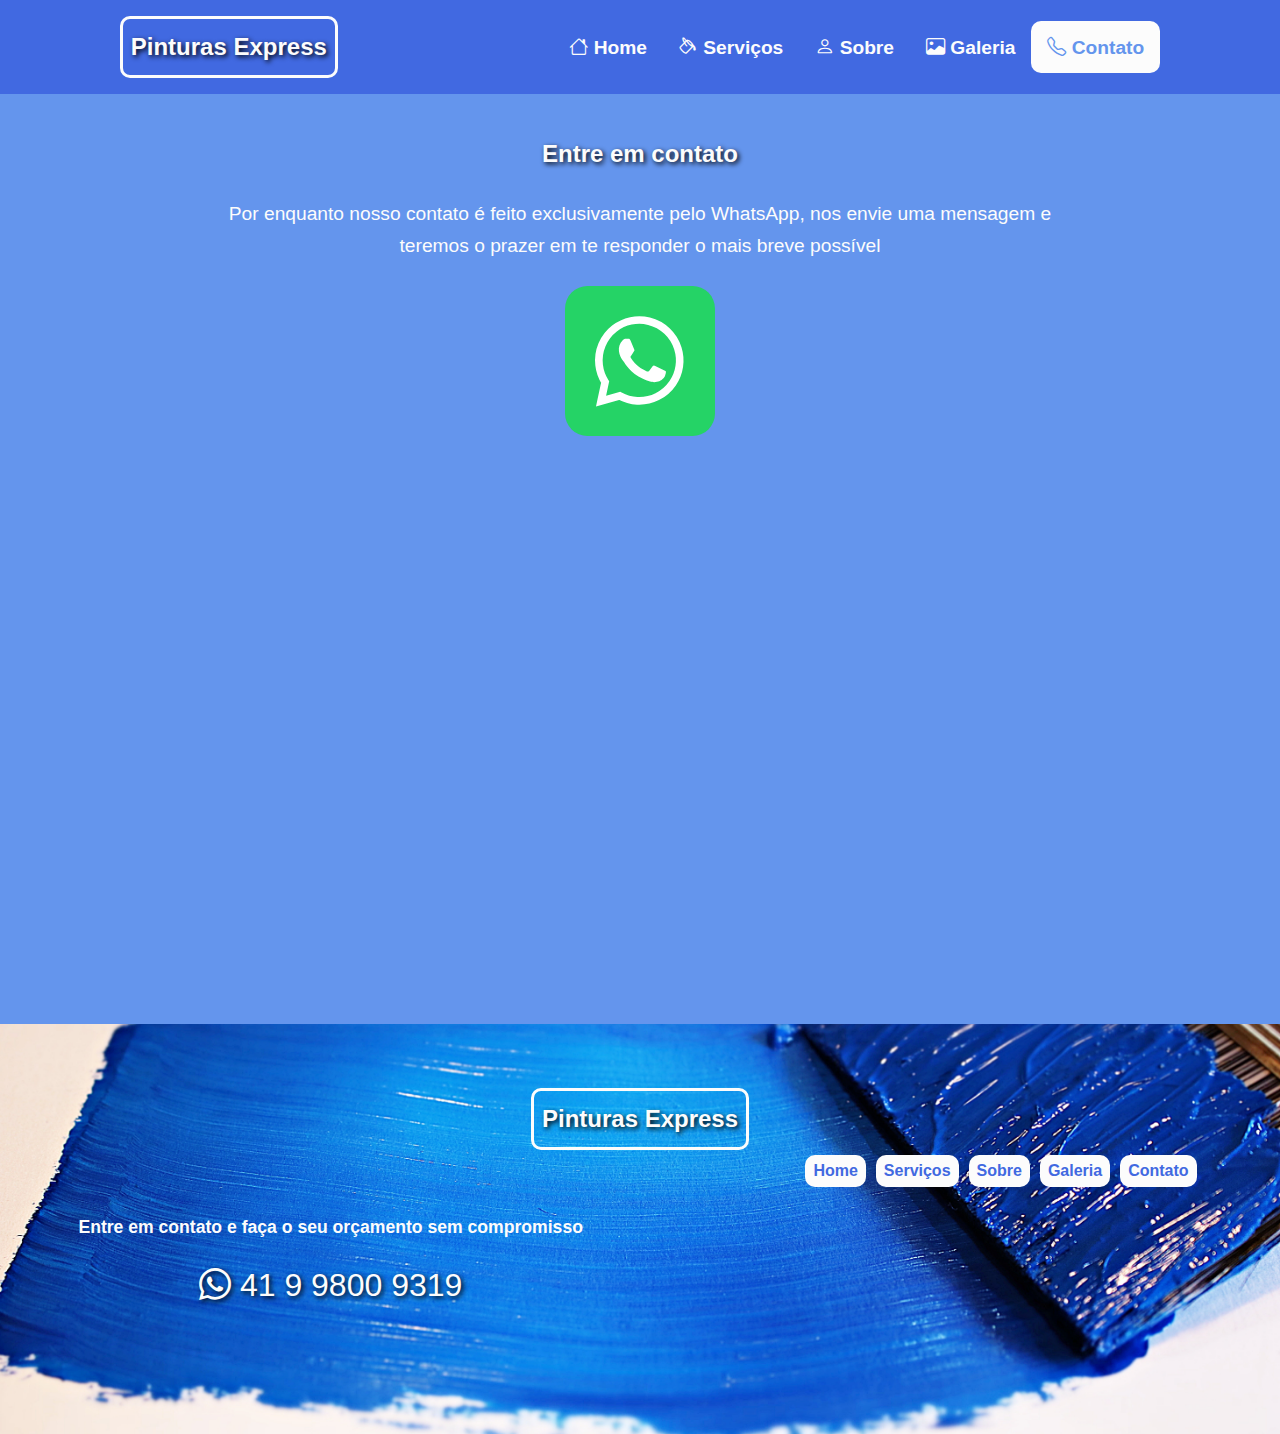
<file: contato.html>
<!DOCTYPE html>
<html lang="pt-br">
    <head>
        <meta charset="UTF-8">
        <meta http-equiv="X-UA-Compatible" content="IE=edge">
        <meta name="viewport" content="width=device-width, initial-scale=1.0">
        <title>Contato</title>

        <!-- Reset CSS -->
        <link rel="stylesheet" href="assets/css/base/reset.css">

        <!-- Style CSS -->
        <link rel="stylesheet" href="assets/css/base/base.css">
        <link rel="stylesheet" href="assets/css/base/cabecalho.css">
        <link rel="stylesheet" href="assets/css/base/navegacao.css">
        <link rel="stylesheet" href="assets/css/contato/contato.css">
        <link rel="stylesheet" href="assets/css/base/rodape.css">
    </head>
    <body>
        <header class="cabecalho">
            <a href="index.html" class="cabecalho__logo">
                <h1>Pinturas Express</h1>
            </a>

            <input type="checkbox" class="cabecalho__botao" id="menu">

            <label for="menu">
                <div class="cabecalho__menu">
                    <span class="cabecalho__hamburguer"></span>
                </div>
            </label>

            <!-- NAV >= 1200px -->
            <nav class="cabecalho__navegacao">
                <ul class="cabecalho__lista">
                    <li class="cabecalho__item">
                        <a href="index.html" class="cabecalho__link">
                            <i class="bi bi-house"></i>
                            Home
                        </a>
                    </li>
                    <li class="cabecalho__item">
                        <a href="servicos.html" class="cabecalho__link">
                            <i class="bi bi-paint-bucket"></i>
                            Serviços
                        </a>
                    </li>
                    <li class="cabecalho__item">
                        <a href="sobre.html" class="cabecalho__link">
                            <i class="bi bi-person"></i>
                            Sobre
                        </a>
                    </li>
                    <li class="cabecalho__item">
                        <a href="galeria.html" class="cabecalho__link">
                            <i class="bi bi-image"></i>
                            Galeria
                        </a>
                    </li>
                    <li class="cabecalho__item cabecalho__selecionado">
                        <a href="#" class="cabecalho__link">
                            <i class="bi bi-telephone"></i>
                            Contato
                        </a>
                    </li>
                </ul>
            </nav>

        </header>

        <main>
            <nav class="navegacao">
                <ul class="navegacao__lista">
                    <li class="navegacao__item">
                        <a href="index.html" class="navegacao__link">
                            <i class="bi bi-house"></i>
                            Home
                        </a>
                    </li>
                    <li class="navegacao__item">
                        <a href="servicos.html" class="navegacao__link">
                            <i class="bi bi-paint-bucket"></i>
                            Serviços
                        </a>
                    </li>
                    <li class="navegacao__item">
                        <a href="sobre.html" class="navegacao__link">
                            <i class="bi bi-person"></i>
                            Sobre
                        </a>
                    </li>
                    <li class="navegacao__item">
                        <a href="galeria.html" class="navegacao__link">
                            <i class="bi bi-image"></i>
                            Galeria
                        </a>
                    </li>
                    <li class="navegacao__item navegacao__selecionado">
                        <a href="#" class="navegacao__link">
                            <i class="bi bi-telephone"></i>
                            Contato
                        </a>
                    </li>
                </ul>  
            </nav>

            <section class="contato container">
                <h2 class="contato__titulo">Entre em contato</h2>

                <div class="contato__container">
                    <div class="contato__whatsapp">
                        <h3 class="contato__texto">
                            Por enquanto nosso contato é feito exclusivamente pelo WhatsApp, nos envie uma mensagem e teremos o prazer em te responder o mais breve possível
                        </h3>

                        <a href="https://wa.link/ra9lnr">
                            <img src="assets/img/whatsapp.svg" alt="WhatsApp" class="contato__imagem">
                        </a>
                    </div>
                </div>
            </section>

        </main>

        <footer class="rodape">
            <a href="#" class="rodape__logo">
                <h1>Pinturas Express</h1>
            </a>

            <div class="rodape__conteudo">
                <div class="rodape__contato">
                    <h3 class="rodape__contato___titulo">Entre em contato e faça o seu orçamento sem compromisso</h3>
                    <a href="https://wa.link/ra9lnr" class="rodape__telefone">
                        <i class="bi bi-whatsapp"></i>
                        41 9 9800 9319
                    </a>
                </div>
                
                <nav class="navegacao__rodape">
                    <ul class="rodape__lista">
                        <li class="rodape__item">
                            <a href="#" class="rodape__link">Home</a>
                        </li>
                        <li class="rodape__item">
                            <a href="servicos.html" class="rodape__link">Serviços</a>
                        </li>
                        <li class="rodape__item">
                            <a href="sobre.html" class="rodape__link">Sobre</a>
                        </li>
                        <li class="rodape__item">
                            <a href="galeria.html" class="rodape__link">Galeria</a>
                        </li>
                        <li class="rodape__item">
                            <a href="#" class="rodape__link">Contato</a>
                        </li>
                    </ul>
                </nav>
            </div>
        </footer>

        <script src="assets/js/menu-lateral.js"></script>
    </body>
</html>
</file>
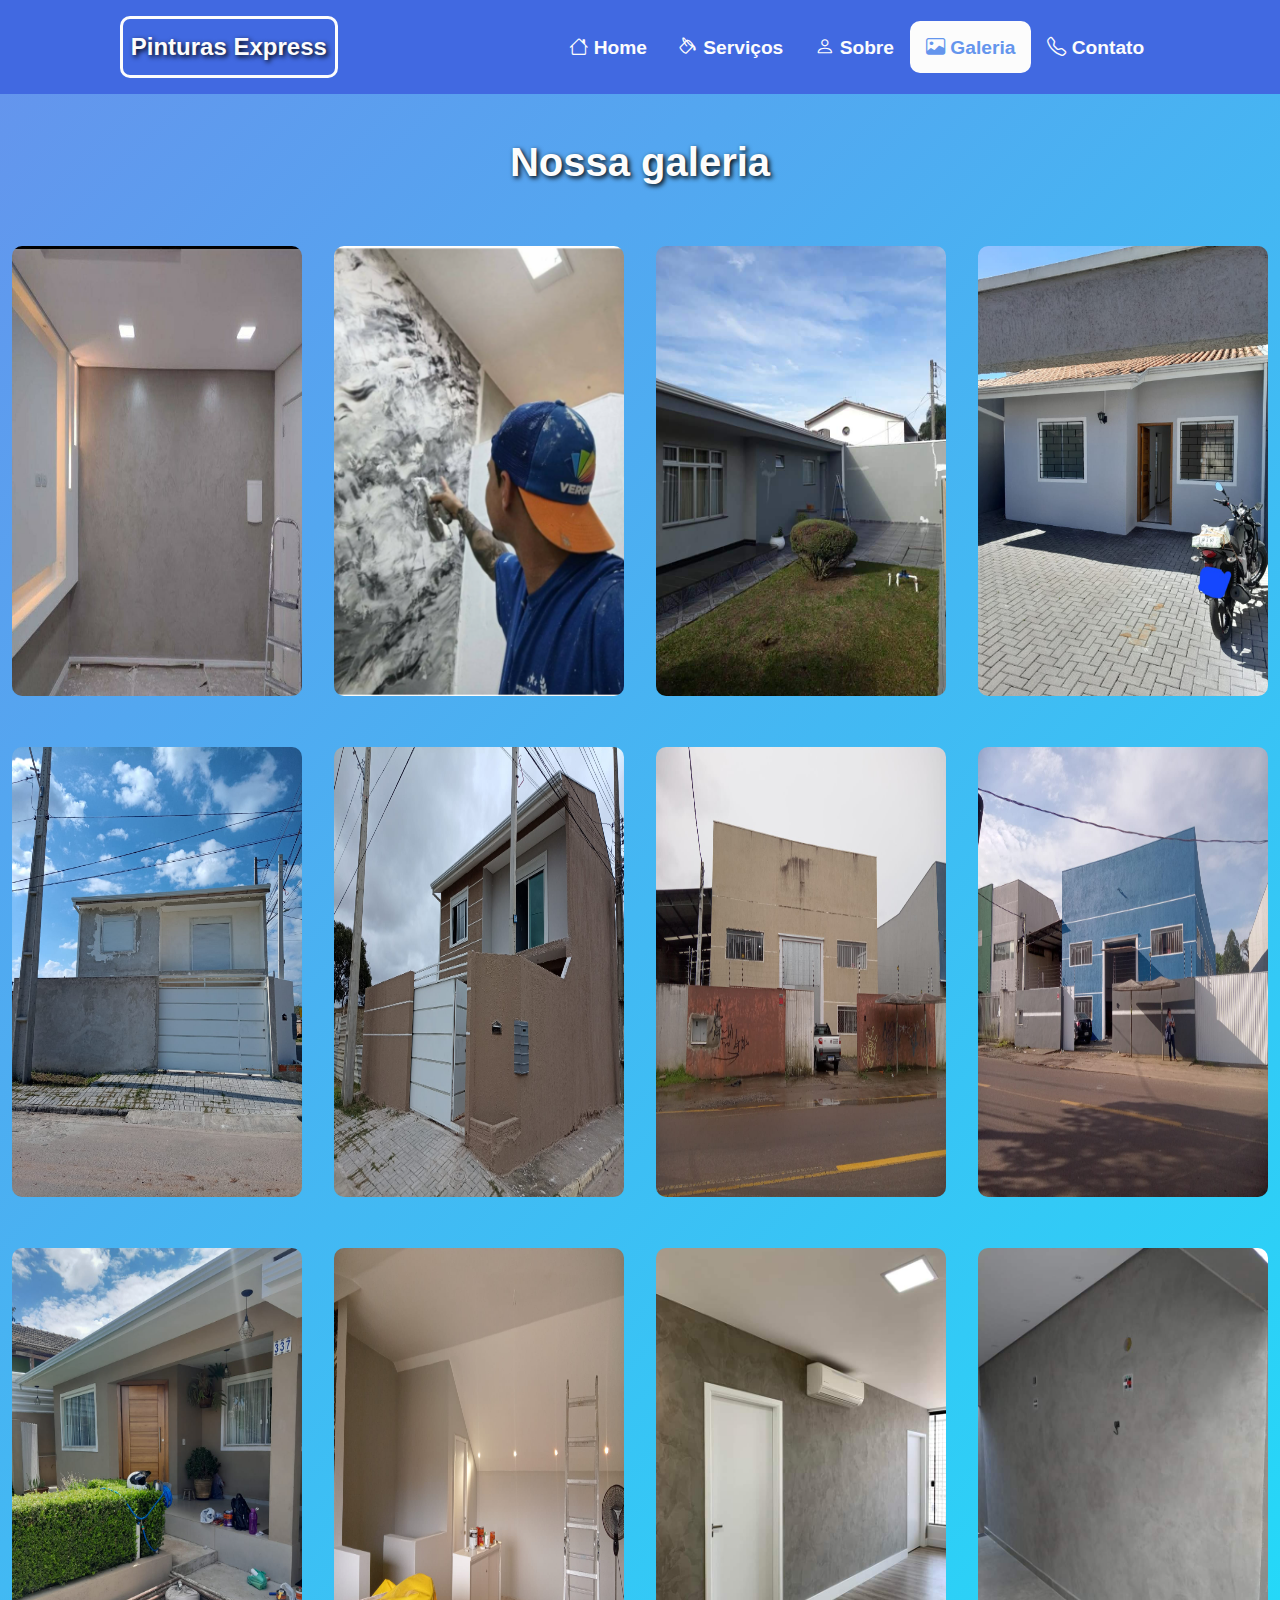
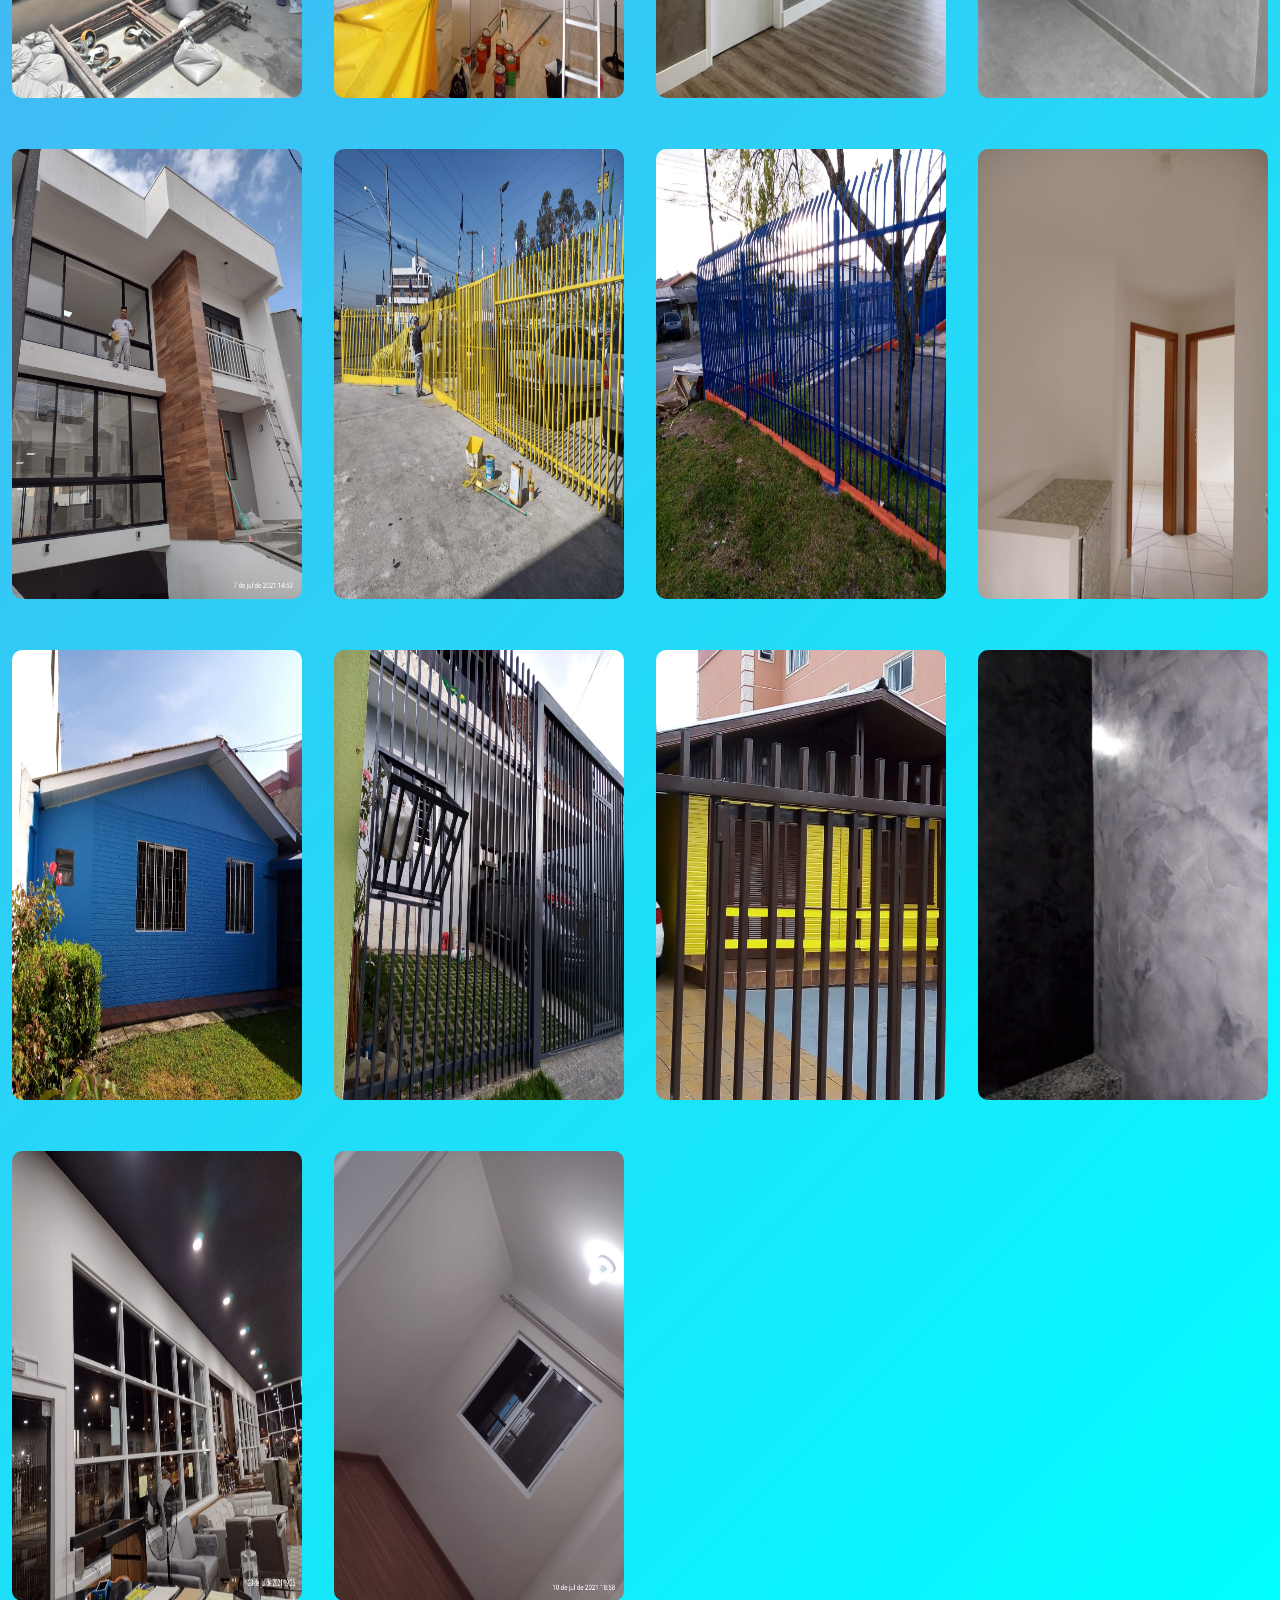
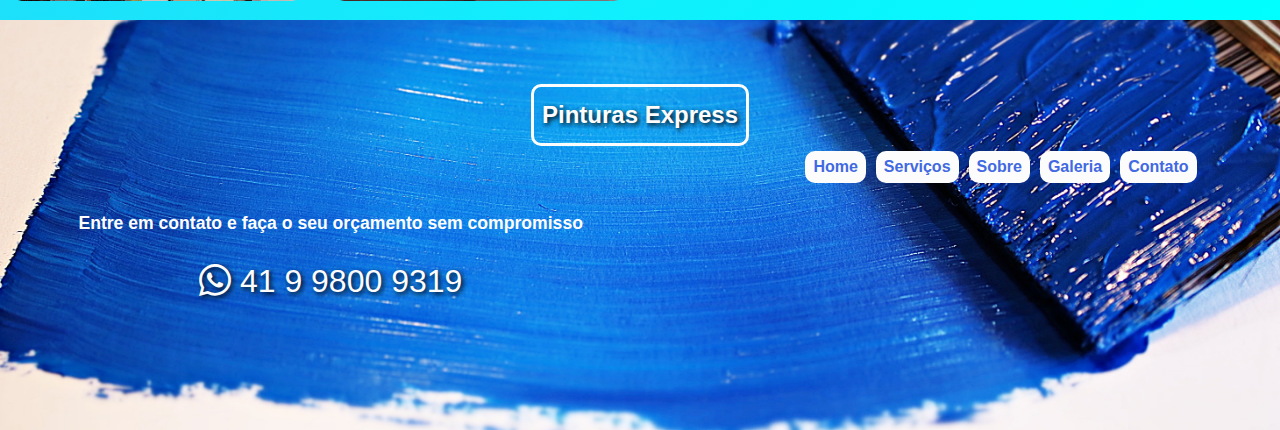
<file: galeria.html>
<!DOCTYPE html>
<html lang="pt-br">
    <head>
        <meta charset="UTF-8">
        <meta http-equiv="X-UA-Compatible" content="IE=edge">
        <meta name="viewport" content="width=device-width, initial-scale=1.0">
        <title>Galeria</title>

        <!-- Reset CSS -->
        <link rel="stylesheet" href="assets/css/base/reset.css">

        <!-- Style CSS -->
        <link rel="stylesheet" href="assets/css/base/base.css">
        <link rel="stylesheet" href="assets/css/base/cabecalho.css">
        <link rel="stylesheet" href="assets/css/base/navegacao.css">
        <link rel="stylesheet" href="assets/css/base/rodape.css">
        <link rel="stylesheet" href="assets/css/galeria/galeria.css">
    </head>
    <body>
        <header class="cabecalho">
            <a href="index.html" class="cabecalho__logo">
                <h1>Pinturas Express</h1>
            </a>

            <input type="checkbox" class="cabecalho__botao" id="menu">

            <label for="menu">
                <div class="cabecalho__menu">
                    <span class="cabecalho__hamburguer"></span>
                </div>
            </label>

            <!-- NAV >= 1200px -->
            <nav class="cabecalho__navegacao">
                <ul class="cabecalho__lista">
                    <li class="cabecalho__item">
                        <a href="index.html" class="cabecalho__link">
                            <i class="bi bi-house"></i>
                            Home
                        </a>
                    </li>
                    <li class="cabecalho__item">
                        <a href="servicos.html" class="cabecalho__link">
                            <i class="bi bi-paint-bucket"></i>
                            Serviços
                        </a>
                    </li>
                    <li class="cabecalho__item">
                        <a href="sobre.html" class="cabecalho__link">
                            <i class="bi bi-person"></i>
                            Sobre
                        </a>
                    </li>
                    <li class="cabecalho__item cabecalho__selecionado">
                        <a href="#" class="cabecalho__link">
                            <i class="bi bi-image"></i>
                            Galeria
                        </a>
                    </li>
                    <li class="cabecalho__item">
                        <a href="contato.html" class="cabecalho__link">
                            <i class="bi bi-telephone"></i>
                            Contato
                        </a>
                    </li>
                </ul>
            </nav>

        </header>

        <main>
            <nav class="navegacao">
                <ul class="navegacao__lista">
                    <li class="navegacao__item">
                        <a href="index.html" class="navegacao__link">
                            <i class="bi bi-house"></i>
                            Home
                        </a>
                    </li>
                    <li class="navegacao__item">
                        <a href="servicos.html" class="navegacao__link">
                            <i class="bi bi-paint-bucket"></i>
                            Serviços
                        </a>
                    </li>
                    <li class="navegacao__item">
                        <a href="sobre.html" class="navegacao__link">
                            <i class="bi bi-person"></i>
                            Sobre
                        </a>
                    </li>
                    <li class="navegacao__item navegacao__selecionado">
                        <a href="#" class="navegacao__link">
                            <i class="bi bi-image"></i>
                            Galeria
                        </a>
                    </li>
                    <li class="navegacao__item">
                        <a href="contato.html" class="navegacao__link">
                            <i class="bi bi-telephone"></i>
                            Contato
                        </a>
                    </li>
                </ul>  
            </nav>

            <section class="galeria container">
                <h2 class="galeria__titulo">Nossa galeria</h2>

                <div class="galeria__container">
                    <article class="galeria__post">
                        <img src="assets/img/servico1.jpeg" alt="" class="galeria__imagem">
                    </article>

                    <article class="galeria__post">
                        <img src="assets/img/servico2.png" alt="" class="galeria__imagem">
                    </article>

                    <article class="galeria__post">
                        <img src="assets/img/servico3.jpeg" alt="" class="galeria__imagem">
                    </article>

                    <article class="galeria__post">
                        <img src="assets/img/servico4.jpeg" alt="" class="galeria__imagem">
                    </article>

                    <article class="galeria__post">
                        <img src="assets/img/antes1.jpeg" alt="" class="galeria__imagem">
                    </article>

                    <article class="galeria__post">
                        <img src="assets/img/depois1.jpeg" alt="" class="galeria__imagem">
                    </article>

                    <article class="galeria__post">
                        <img src="assets/img/antes2.jpeg" alt="" class="galeria__imagem">
                    </article>

                    <article class="galeria__post">
                        <img src="assets/img/depois2.jpeg" alt="" class="galeria__imagem">
                    </article>

                    <article class="galeria__post">
                        <img src="assets/img/servico5.jpeg" alt="" class="galeria__imagem">
                    </article>

                    <article class="galeria__post">
                        <img src="assets/img/servico6.jpeg" alt="" class="galeria__imagem">
                    </article>

                    <article class="galeria__post">
                        <img src="assets/img/servico7.jpeg" alt="" class="galeria__imagem">
                    </article>

                    <article class="galeria__post">
                        <img src="assets/img/servico8.jpeg" alt="" class="galeria__imagem">
                    </article>

                    <article class="galeria__post">
                        <img src="assets/img/servico9.jpeg" alt="" class="galeria__imagem">
                    </article>

                    <article class="galeria__post">
                        <img src="assets/img/servico10.jpeg" alt="" class="galeria__imagem">
                    </article>

                    <article class="galeria__post">
                        <img src="assets/img/servico11.jpeg" alt="" class="galeria__imagem">
                    </article>

                    <article class="galeria__post">
                        <img src="assets/img/servico12.jpeg" alt="" class="galeria__imagem">
                    </article>

                    <article class="galeria__post">
                        <img src="assets/img/servico13.jpeg" alt="" class="galeria__imagem">
                    </article>

                    <article class="galeria__post">
                        <img src="assets/img/servico14.jpeg" alt="" class="galeria__imagem">
                    </article>

                    <article class="galeria__post">
                        <img src="assets/img/servico15.jpeg" alt="" class="galeria__imagem">
                    </article>

                    <article class="galeria__post">
                        <img src="assets/img/servico16.jpeg" alt="" class="galeria__imagem">
                    </article>

                    <article class="galeria__post">
                        <img src="assets/img/servico17.jpeg" alt="" class="galeria__imagem">
                    </article>

                    <article class="galeria__post">
                        <img src="assets/img/servico18.jpeg" alt="" class="galeria__imagem">
                    </article>
                </div>
            </section>

        </main>

        <footer class="rodape">
            <a href="#" class="rodape__logo">
                <h1>Pinturas Express</h1>
            </a>

            <div class="rodape__conteudo">
                <div class="rodape__contato">
                    <h3 class="rodape__contato___titulo">Entre em contato e faça o seu orçamento sem compromisso</h3>
                    <a href="https://wa.link/ra9lnr" class="rodape__telefone">
                        <i class="bi bi-whatsapp"></i>
                        41 9 9800 9319
                    </a>
                </div>
                
                <nav class="navegacao__rodape">
                    <ul class="rodape__lista">
                        <li class="rodape__item">
                            <a href="#" class="rodape__link">Home</a>
                        </li>
                        <li class="rodape__item">
                            <a href="servicos.html" class="rodape__link">Serviços</a>
                        </li>
                        <li class="rodape__item">
                            <a href="sobre.html" class="rodape__link">Sobre</a>
                        </li>
                        <li class="rodape__item">
                            <a href="#" class="rodape__link">Galeria</a>
                        </li>
                        <li class="rodape__item">
                            <a href="contato.html" class="rodape__link">Contato</a>
                        </li>
                    </ul>
                </nav>
            </div>
        </footer>

        <script src="assets/js/menu-lateral.js"></script>
    </body>
</html>
</file>
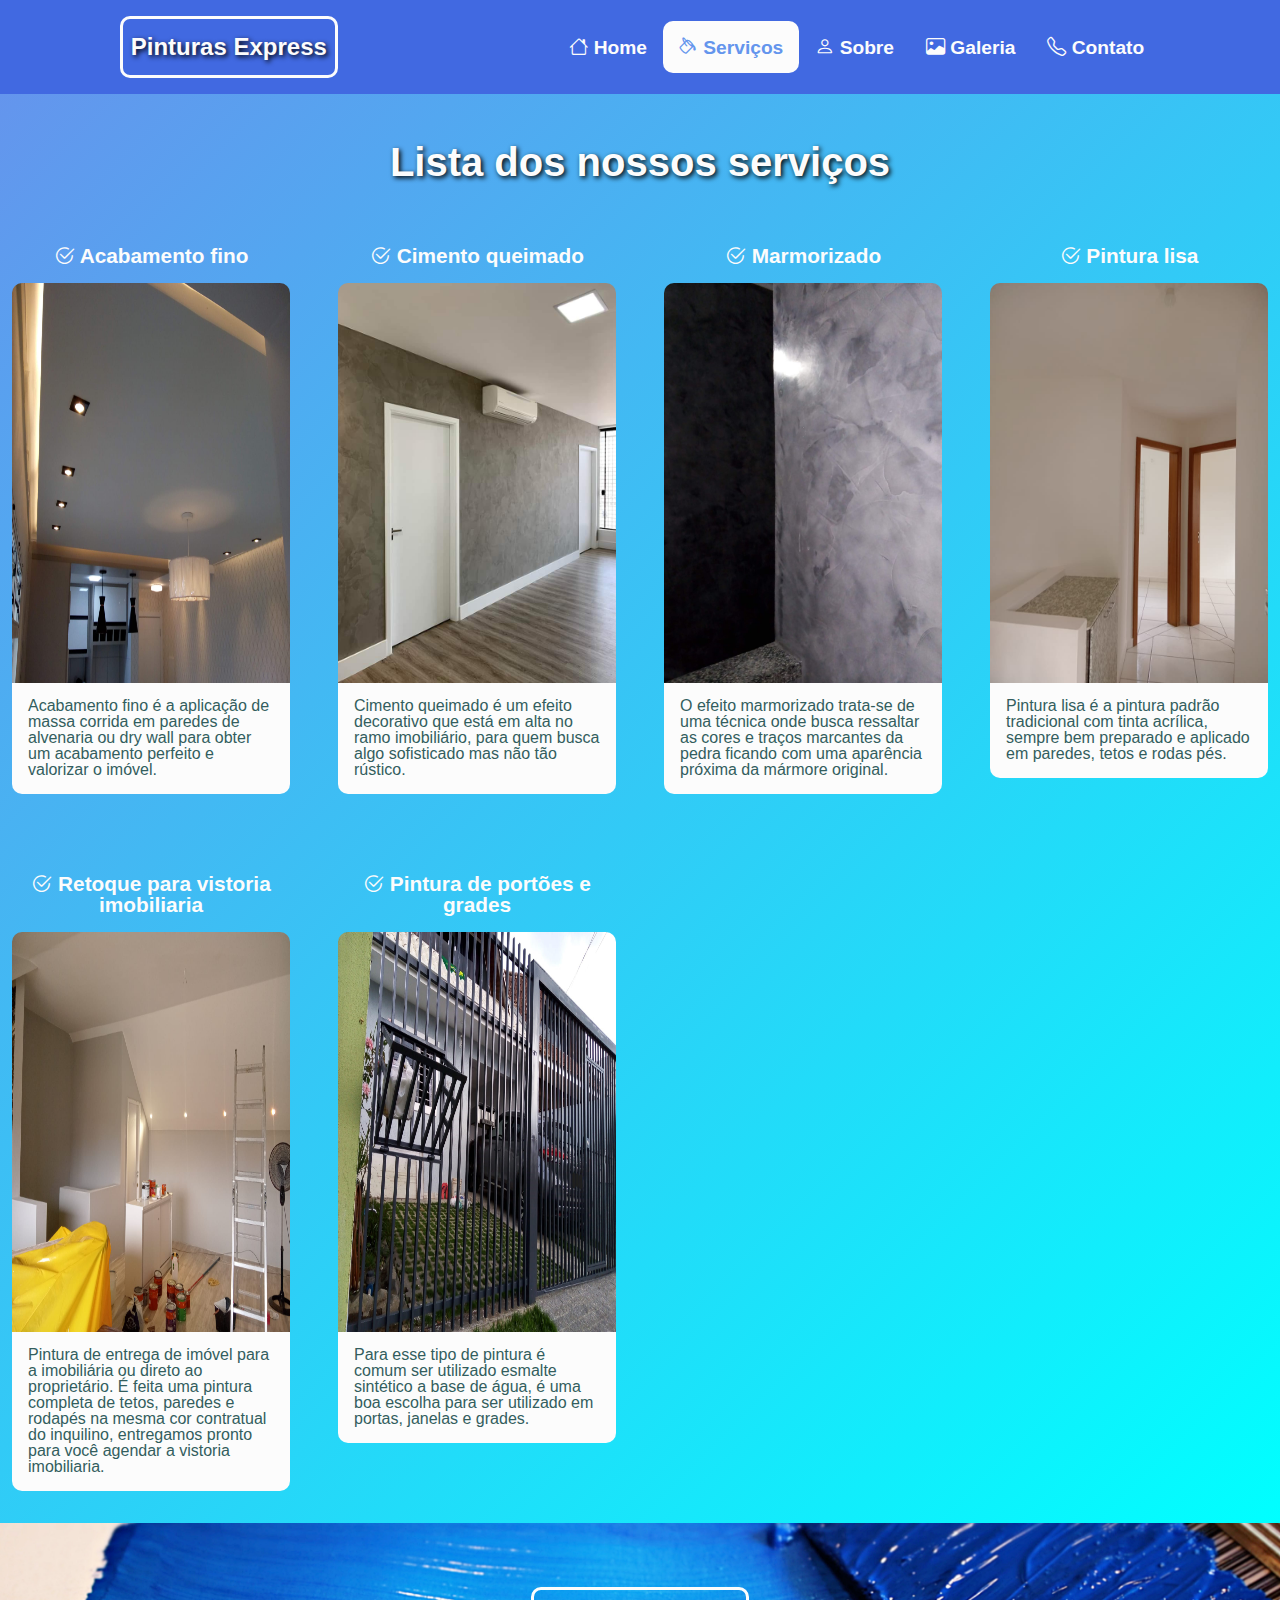
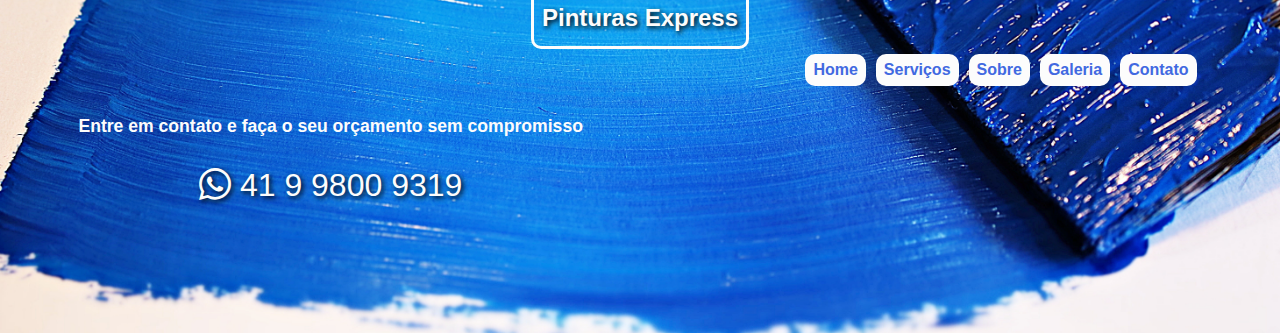
<file: servicos.html>
<!DOCTYPE html>
<html lang="pt-br">
    <head>
        <meta charset="UTF-8">
        <meta http-equiv="X-UA-Compatible" content="IE=edge">
        <meta name="viewport" content="width=device-width, initial-scale=1.0">
        <title>Serviços</title>

        <!-- Reset CSS -->
        <link rel="stylesheet" href="assets/css/base/reset.css">

        <!-- Style CSS -->
        <link rel="stylesheet" href="assets/css/base/base.css">
        <link rel="stylesheet" href="assets/css/base/cabecalho.css">
        <link rel="stylesheet" href="assets/css/base/navegacao.css">
        <link rel="stylesheet" href="assets/css/servicos/servicos.css">
        <link rel="stylesheet" href="assets/css/base/rodape.css">
    </head>
    <body>
        <header class="cabecalho">
            <a href="index.html" class="cabecalho__logo">
                <h1>Pinturas Express</h1>
            </a>

            <input type="checkbox" class="cabecalho__botao" id="menu">

            <label for="menu">
                <div class="cabecalho__menu">
                    <span class="cabecalho__hamburguer"></span>
                </div>
            </label>

            <!-- NAV >= 1200px -->
            <nav class="cabecalho__navegacao">
                <ul class="cabecalho__lista">
                    <li class="cabecalho__item">
                        <a href="index.html" class="cabecalho__link">
                            <i class="bi bi-house"></i>
                            Home
                        </a>
                    </li>
                    <li class="cabecalho__item cabecalho__selecionado">
                        <a href="#" class="cabecalho__link">
                            <i class="bi bi-paint-bucket"></i>
                            Serviços
                        </a>
                    </li>
                    <li class="cabecalho__item">
                        <a href="sobre.html" class="cabecalho__link">
                            <i class="bi bi-person"></i>
                            Sobre
                        </a>
                    </li>
                    <li class="cabecalho__item">
                        <a href="galeria.html" class="cabecalho__link">
                            <i class="bi bi-image"></i>
                            Galeria
                        </a>
                    </li>
                    <li class="cabecalho__item">
                        <a href="contato.html" class="cabecalho__link">
                            <i class="bi bi-telephone"></i>
                            Contato
                        </a>
                    </li>
                </ul>
            </nav>
        </header>

        <main>
            <nav class="navegacao">
                <ul class="navegacao__lista">
                    <li class="navegacao__item">
                        <a href="index.html" class="navegacao__link">
                            <i class="bi bi-house"></i>
                            Home
                        </a>
                    </li>
                    <li class="navegacao__item navegacao__selecionado">
                        <a href="#" class="navegacao__link">
                            <i class="bi bi-paint-bucket"></i>
                            Serviços
                        </a>
                    </li>
                    <li class="navegacao__item">
                        <a href="sobre.html" class="navegacao__link">
                            <i class="bi bi-person"></i>
                            Sobre
                        </a>
                    </li>
                    <li class="navegacao__item">
                        <a href="galeria.html" class="navegacao__link">
                            <i class="bi bi-image"></i>
                            Galeria
                        </a>
                    </li>
                    <li class="navegacao__item">
                        <a href="contato.html" class="navegacao__link">
                            <i class="bi bi-telephone"></i>
                            Contato
                        </a>
                    </li>
                </ul>
            </nav>
            
            <section class="servicos container">
                <h2 class="servicos__titulo">Lista dos nossos serviços</h2>
                <div class="servicos__conteudo">
                    <article class="servico">
                        <h2 class="servico__titulo">
                            <i class="bi bi-check2-circle"></i>
                            Acabamento fino
                        </h2>
                        <figure>
                            <img src="assets/img/acabamento-fino.jpeg" alt="Acabamento fino" class="servico__imagem">
                            <figcaption>
                                Acabamento fino é a aplicação de massa corrida em paredes de alvenaria ou dry wall para obter um acabamento perfeito e valorizar o imóvel.
                            </figcaption>
                        </figure>
                    </article>

                    <article class="servico">
                        <h2 class="servico__titulo">
                            <i class="bi bi-check2-circle"></i>
                            Cimento queimado
                        </h2>
                        <figure>
                            <img src="assets/img/servico7.jpeg" alt="Acabamento fino" class="servico__imagem">
                            <figcaption>
                                Cimento queimado é um efeito decorativo que está em alta no ramo imobiliário, para quem busca algo sofisticado mas não tão rústico.
                            </figcaption>
                        </figure>
                    </article>

                    <article class="servico">
                        <h2 class="servico__titulo">
                            <i class="bi bi-check2-circle"></i>
                            Marmorizado
                        </h2>
                        <figure>
                            <img src="assets/img/servico16.jpeg" alt="Acabamento fino" class="servico__imagem">
                            <figcaption>
                                O efeito marmorizado trata-se de uma técnica onde busca ressaltar as cores e traços marcantes da pedra ficando com uma aparência próxima da mármore original.
                            </figcaption>
                        </figure>
                    </article>

                    <article class="servico">
                        <h2 class="servico__titulo">
                            <i class="bi bi-check2-circle"></i>
                            Pintura lisa
                        </h2>
                        <figure>
                            <img src="assets/img/servico12.jpeg" alt="Acabamento fino" class="servico__imagem">
                            <figcaption>
                                Pintura lisa é a pintura padrão tradicional com tinta acrílica, sempre bem preparado e aplicado em paredes, tetos e rodas pés.
                            </figcaption>
                        </figure>
                    </article>

                    <article class="servico">
                        <h2 class="servico__titulo">
                            <i class="bi bi-check2-circle"></i>
                            Retoque para vistoria imobiliaria
                        </h2>
                        <figure>
                            <img src="assets/img/servico6.jpeg" alt="Acabamento fino" class="servico__imagem">
                            <figcaption>
                                Pintura de entrega de imóvel para a imobiliária ou direto ao proprietário. 
                                
                                É feita uma pintura completa de tetos, paredes e rodapés na mesma cor contratual do inquilino, entregamos pronto para você agendar a vistoria imobiliaria.
                            </figcaption>
                        </figure>
                    </article>

                    <article class="servico">
                        <h2 class="servico__titulo">
                            <i class="bi bi-check2-circle"></i>
                            Pintura de portões e grades
                        </h2>
                        <figure>
                            <img src="assets/img/servico14.jpeg" alt="Acabamento fino" class="servico__imagem">
                            <figcaption>
                                Para esse tipo de pintura é comum ser utilizado esmalte sintético a base de água, é uma boa escolha para ser utilizado em portas, janelas e grades.
                            </figcaption>
                        </figure>
                    </article>
                </div>
            </section>
        </main>

        <footer class="rodape">
            <a href="index.html" class="rodape__logo">
                <h1>Pinturas Express</h1>
            </a>

            <div class="rodape__conteudo">
                <div class="rodape__contato">
                    <h3 class="rodape__contato___titulo">Entre em contato e faça o seu orçamento sem compromisso</h3>
                    <a href="https://wa.link/ra9lnr" class="rodape__telefone">
                        <i class="bi bi-whatsapp"></i>
                        41 9 9800 9319
                    </a>
                </div>
                
                <nav class="navegacao__rodape">
                    <ul class="rodape__lista">
                        <li class="rodape__item">
                            <a href="index.html" class="rodape__link">Home</a>
                        </li>
                        <li class="rodape__item">
                            <a href="#" class="rodape__link">Serviços</a>
                        </li>
                        <li class="rodape__item">
                            <a href="sobre.html" class="rodape__link">Sobre</a>
                        </li>
                        <li class="rodape__item">
                            <a href="galeria.html" class="rodape__link">Galeria</a>
                        </li>
                        <li class="rodape__item">
                            <a href="contato.html" class="rodape__link">Contato</a>
                        </li>
                    </ul>
                </nav>
            </div>
        </footer>

        <script src="assets/js/menu-lateral.js"></script>
    </body>
</html>
</file>
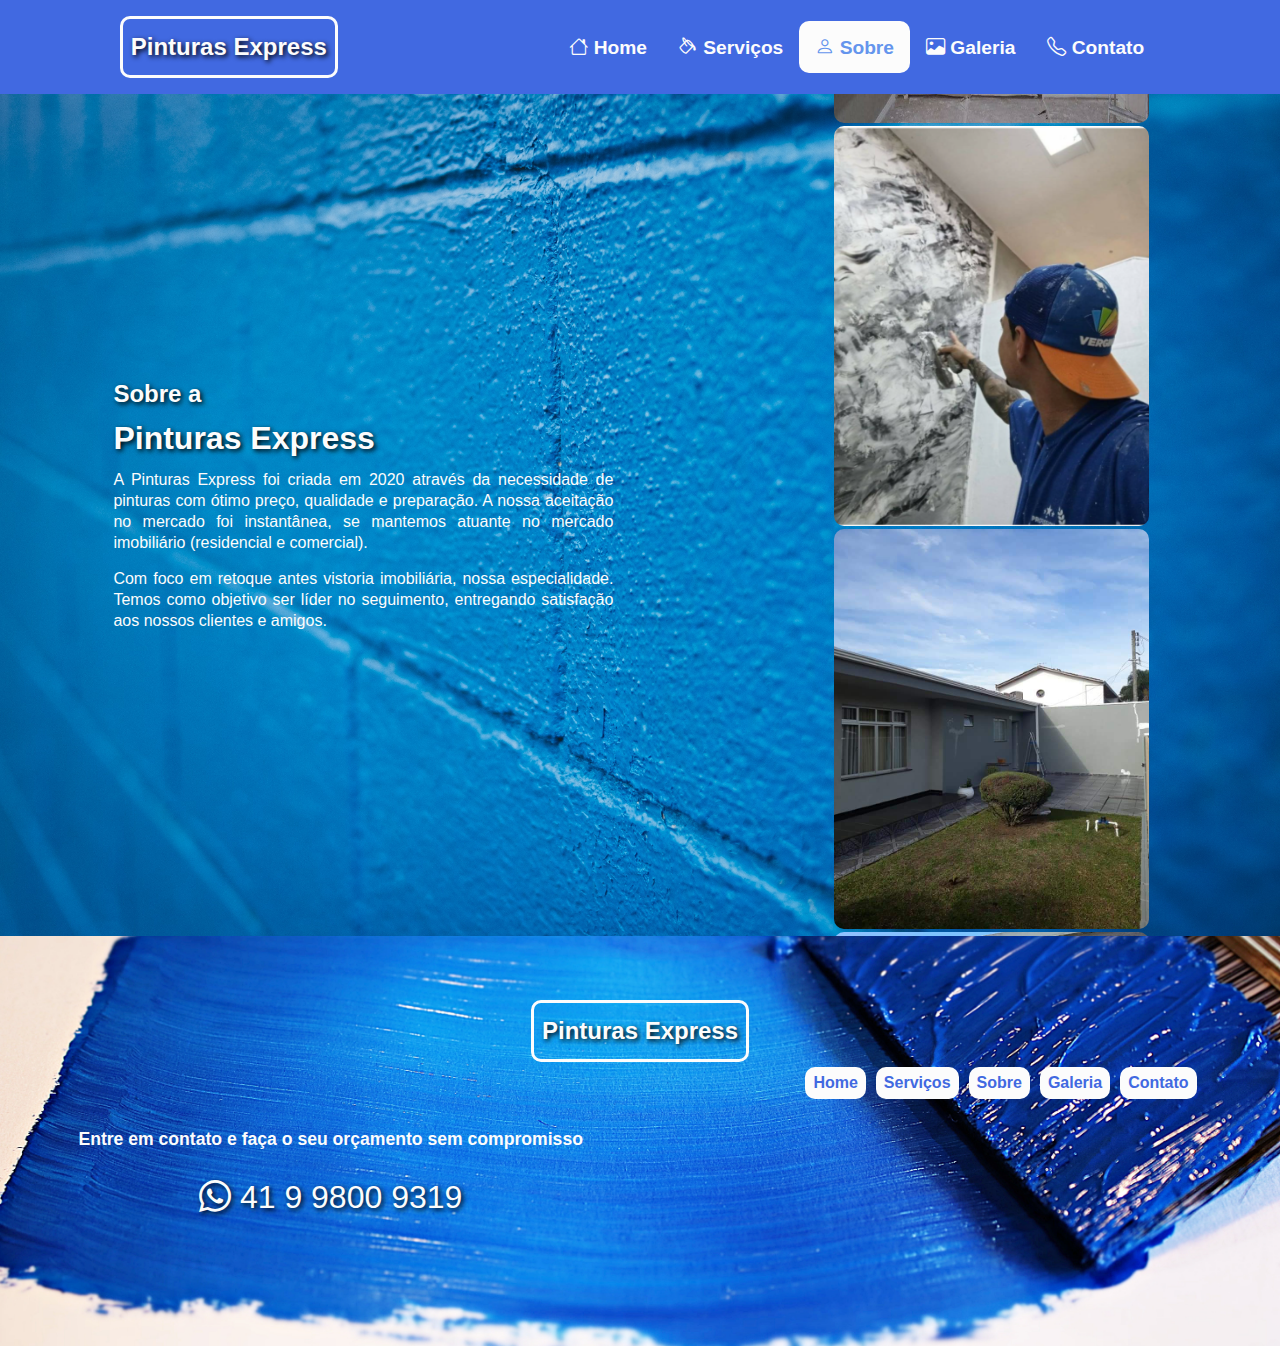
<file: sobre.html>
<!DOCTYPE html>
<html lang="pt-br">
    <head>
        <meta charset="UTF-8">
        <meta http-equiv="X-UA-Compatible" content="IE=edge">
        <meta name="viewport" content="width=device-width, initial-scale=1.0">
        <title>Sobre</title>

        <!-- Bootstrap -->
        <link href="https://cdn.jsdelivr.net/npm/bootstrap@5.2.3/dist/css/bootstrap.min.css" rel="stylesheet" integrity="sha384-rbsA2VBKQhggwzxH7pPCaAqO46MgnOM80zW1RWuH61DGLwZJEdK2Kadq2F9CUG65" crossorigin="anonymous">

        <!-- Reset CSS -->
        <link rel="stylesheet" href="assets/css/base/reset.css">

        <!-- Style CSS -->
        <link rel="stylesheet" href="assets/css/base/base.css">
        <link rel="stylesheet" href="assets/css/base/cabecalho.css">
        <link rel="stylesheet" href="assets/css/base/navegacao.css">
        <link rel="stylesheet" href="assets/css/sobre/sobre.css">
        <link rel="stylesheet" href="assets/css/base/rodape.css">

    </head>
    <body>
        <header class="cabecalho">
            <a href="#" class="cabecalho__logo">
                <h1>Pinturas Express</h1>
            </a>

            <input type="checkbox" class="cabecalho__botao" id="menu">

            <label for="menu">
                <div class="cabecalho__menu">
                    <span class="cabecalho__hamburguer"></span>
                </div>
            </label>

            <!-- NAV >= 1200px -->
            <nav class="cabecalho__navegacao">
                <ul class="cabecalho__lista">
                    <li class="cabecalho__item">
                        <a href="index.html" class="cabecalho__link">
                            <i class="bi bi-house"></i>
                            Home
                        </a>
                    </li>
                    <li class="cabecalho__item">
                        <a href="servicos.html" class="cabecalho__link">
                            <i class="bi bi-paint-bucket"></i>
                            Serviços
                        </a>
                    </li>
                    <li class="cabecalho__item cabecalho__selecionado">
                        <a href="#" class="cabecalho__link">
                            <i class="bi bi-person"></i>
                            Sobre
                        </a>
                    </li>
                    <li class="cabecalho__item">
                        <a href="galeria.html" class="cabecalho__link">
                            <i class="bi bi-image"></i>
                            Galeria
                        </a>
                    </li>
                    <li class="cabecalho__item">
                        <a href="contato.html" class="cabecalho__link">
                            <i class="bi bi-telephone"></i>
                            Contato
                        </a>
                    </li>
                </ul>
            </nav>

        </header>

        <main>
            <nav class="navegacao">
                <ul class="navegacao__lista">
                    <li class="navegacao__item">
                        <a href="index.html" class="navegacao__link">
                            <i class="bi bi-house"></i>
                            Home
                        </a>
                    </li>
                    <li class="navegacao__item">
                        <i class="bi bi-paint-bucket"></i>
                        <a href="servicos.html" class="navegacao__link">Serviços</a>
                    </li>
                    <li class="navegacao__item navegacao__selecionado">
                        <a href="#" class="navegacao__link">
                            <i class="bi bi-person"></i>
                            Sobre
                        </a>
                    </li>
                    <li class="navegacao__item">
                        <a href="galeria.html" class="navegacao__link">
                            <i class="bi bi-image"></i>
                            Galeria
                        </a>
                    </li>
                    <li class="navegacao__item">
                        
                        <a href="contato.html" class="navegacao__link">
                            <i class="bi bi-telephone"></i>
                            Contato
                        </a>
                    </li>
                </ul>
            </nav>

            <section class="sobre">
                <div class="sobre__conteudo">
                    <h3 class="sobre__chamada">Sobre a</h3>
                    
                    <h2 class="sobre__titulo">Pinturas Express</h2>

                    <p class="sobre__texto">
                        A Pinturas Express foi criada em 2020 através da necessidade de pinturas com ótimo preço, qualidade e preparação. A nossa aceitação no mercado foi instantânea, se mantemos atuante no mercado imobiliário (residencial e comercial).
                    </p>

                    <p class="sobre__texto">
                        Com foco em retoque antes vistoria imobiliária, nossa especialidade. Temos como objetivo ser líder no seguimento, entregando satisfação aos nossos clientes e amigos.
                    </p>
                </div>

                <div class="sobre__carroussel">
                    <div id="carouselExampleControls" class="carousel slide" data-bs-ride="carousel">
                        <div class="carousel-indicators">
                            <button type="button" data-bs-target="#carouselExampleIndicators" data-bs-slide-to="0" class="active" aria-current="true" aria-label="Slide 1"></button>
                            <button type="button" data-bs-target="#carouselExampleIndicators" data-bs-slide-to="1" aria-label="Slide 2"></button>
                            <button type="button" data-bs-target="#carouselExampleIndicators" data-bs-slide-to="2" aria-label="Slide 3"></button>
                            <button type="button" data-bs-target="#carouselExampleIndicators" data-bs-slide-to="3" aria-label="Slide 4"></button>
                            <button type="button" data-bs-target="#carouselExampleIndicators" data-bs-slide-to="4" aria-label="Slide 5"></button>
                            <button type="button" data-bs-target="#carouselExampleIndicators" data-bs-slide-to="5" aria-label="Slide 6"></button>
                            <button type="button" data-bs-target="#carouselExampleIndicators" data-bs-slide-to="6" aria-label="Slide 7"></button>
                            <button type="button" data-bs-target="#carouselExampleIndicators" data-bs-slide-to="7" aria-label="Slide 8"></button>
                            <button type="button" data-bs-target="#carouselExampleIndicators" data-bs-slide-to="8" aria-label="Slide 9"></button>
                            <button type="button" data-bs-target="#carouselExampleIndicators" data-bs-slide-to="9" aria-label="Slide 10"></button>
                          </div>
                        <div class="carousel-inner">
                          <div class="carousel-item active">
                            <img src="assets/img/acabamento-fino.jpeg" class="d-block w-100" alt="...">
                          </div>
                          <div class="carousel-item">
                            <img src="assets/img/cimento-queimado.jpeg" class="d-block w-100" alt="...">
                          </div>
                          <div class="carousel-item">
                            <img src="assets/img/parede-geometrica.jpeg" class="d-block w-100" alt="...">
                          </div>
                          <div class="carousel-item">
                            <img src="assets/img/servico1.jpeg" class="d-block w-100" alt="...">
                          </div>
                          <div class="carousel-item">
                            <img src="assets/img/servico2.png" class="d-block w-100" alt="...">
                          </div>
                          <div class="carousel-item">
                            <img src="assets/img/servico3.jpeg" class="d-block w-100" alt="...">
                          </div>
                          <div class="carousel-item">
                            <img src="assets/img/servico4.jpeg" class="d-block w-100" alt="...">
                          </div>
                          <div class="carousel-item">
                            <img src="assets/img/servico5.jpeg" class="d-block w-100" alt="...">
                          </div>
                          <div class="carousel-item">
                            <img src="assets/img/servico6.jpeg" class="d-block w-100" alt="...">
                          </div>
                          <div class="carousel-item">
                            <img src="assets/img/servico7.jpeg" class="d-block w-100" alt="...">
                          </div>
                        </div>
                        <button class="carousel-control-prev" type="button" data-bs-target="#carouselExampleControls" data-bs-slide="prev">
                          <span class="carousel-control-prev-icon" aria-hidden="true"></span>
                          <span class="visually-hidden">Previous</span>
                        </button>
                        <button class="carousel-control-next" type="button" data-bs-target="#carouselExampleControls" data-bs-slide="next">
                          <span class="carousel-control-next-icon" aria-hidden="true"></span>
                          <span class="visually-hidden">Next</span>
                        </button>
                      </div>
                </div>
            </section>
        </main>

        <footer class="rodape">
            <a href="#" class="rodape__logo">
                <h1>Pinturas Express</h1>
            </a>

            <div class="rodape__conteudo">
                <div class="rodape__contato">
                    <h3 class="rodape__contato___titulo">Entre em contato e faça o seu orçamento sem compromisso</h3>
                    <a href="https://wa.link/ra9lnr" class="rodape__telefone">
                        <i class="bi bi-whatsapp"></i>
                        41 9 9800 9319
                    </a>
                </div>
                
                <nav class="navegacao__rodape">
                    <ul class="rodape__lista">
                        <li class="rodape__item">
                            <a href="#" class="rodape__link">Home</a>
                        </li>
                        <li class="rodape__item">
                            <a href="servicos.html" class="rodape__link">Serviços</a>
                        </li>
                        <li class="rodape__item">
                            <a href="sobre.html" class="rodape__link">Sobre</a>
                        </li>
                        <li class="rodape__item">
                            <a href="galeria.html" class="rodape__link">Galeria</a>
                        </li>
                        <li class="rodape__item">
                            <a href="contato.html" class="rodape__link">Contato</a>
                        </li>
                    </ul>
                </nav>
            </div>
        </footer>

        <script src="assets/js/menu-lateral.js"></script>
        <script src="https://cdn.jsdelivr.net/npm/bootstrap@5.2.3/dist/js/bootstrap.bundle.min.js" integrity="sha384-kenU1KFdBIe4zVF0s0G1M5b4hcpxyD9F7jL+jjXkk+Q2h455rYXK/7HAuoJl+0I4" crossorigin="anonymous"></script>
    </body>
</html>
</file>
<file: assets/css/base/cabecalho.css>
.cabecalho{
    display: flex;
    justify-content: space-between;
    align-items: center;
    text-align: center;
    padding: 1rem .75rem;
    background-color: var(--azul-escuro);
}

.cabecalho__logo{
    display: inline-block;
    font-size: 1.5rem;
    color: var(--branco);
    font-weight: 700;
    border: 3px solid var(--branco);
    border-radius: 10px;
    padding: .5rem;
    line-height: 2.5rem;
    text-shadow: 2px 2px 5px #000;
}

.cabecalho__menu{
    width: 60px;
    height: 60px;
    background-color: var(--branco);
    border-radius: 50%;
    cursor: pointer;
}

.cabecalho__hamburguer{
    position: relative;
    display: block;
    background: var(--azul-escuro);
    width: 30px;
    height: 3px;
    border-radius: 5px;
    top: 29px;
    left: 15px;
    transition: .5s ease-in-out;
}

.cabecalho__menu span::before,
.cabecalho__menu span::after{
    background: var(--azul-escuro);
    content: '';
    display: block;
    width: 100%;
    height: 100%;
    position: absolute;
    transition: .5s ease-in-out;
}

.cabecalho__menu span::before{
    top: -10px;
}

.cabecalho__menu span::after{
    bottom: -10px;
}

.cabecalho__botao{
    display: none;
}

.cabecalho__botao:checked ~ label .cabecalho__hamburguer{
    transform: rotate(45deg);
}

.cabecalho__botao:checked ~ label .cabecalho__hamburguer::before{
    transform: rotate(90deg);
    top: 0;
}

.cabecalho__botao:checked ~ label .cabecalho__hamburguer::after{
    transform: rotate(90deg);
    bottom: 0;
}

.cabecalho__navegacao{
    display: none;
}


@media screen and (min-width: 1200px) {
    .cabecalho{
        justify-content: space-around;
    }

    .cabecalho label{
        display: none;
    }

    .cabecalho__navegacao{
        display: block;
    }

    .cabecalho__lista{
        display: flex;
    }

    .cabecalho__item{
        padding: 1rem;
    }

    .cabecalho__item:hover{
        box-shadow: 0px 0px 1px 2px var(--azul);
        border-radius: 10px;
    }

    .cabecalho__item i,
    .cabecalho__link{
        color: var(--branco);
        font-weight: 700;
        font-size: 1.2rem;
    }
    
    .cabecalho__selecionado{
        background-color: var(--branco);
        border-radius: 10px;
    }

    .cabecalho__selecionado .cabecalho__link,
    .cabecalho__selecionado i{
        color: var(--azul);
        cursor: auto;
    }
    
}
</file>
<file: assets/css/base/navegacao.css>
.navegacao{
    background: linear-gradient(135deg, var(--azul) 20%, cyan);
    display: flex;
    flex-direction: column;
    justify-content: space-between;
    position: absolute;
    top: 0px;
    right: -100vw;
    z-index: 999;
    width: 60vw;
    height: 89vh;
    transition: .5s ease-in-out;
    box-shadow: 2px 2px 20px #000;
}

.navegacao--ativo{
    right: 0vw;
}

.navegacao__item{
    display: flex;
    align-items: center;
    margin-bottom: 2rem;
    padding: 2rem 1rem;
}

.navegacao i{
    margin-right: 1rem;
    font-size: 1.5rem;
}

.navegacao__link, .navegacao i{
    color: var(--branco);
    text-shadow: 1px 2px 4px #000;
    font-weight: 700;
}

.navegacao__link{
    display: inline-block;
    width: 100%;
    height: 100%;
    font-size: 1.2rem;
}

.navegacao__rodape{
    height: 220px;
}

.navegacao__detalhe{
    height: 100%;
}

.navegacao__selecionado{
    background-color: var(--branco);
}

.navegacao__selecionado .navegacao__link,
.navegacao__selecionado i{
    color: var(--azul);
    text-shadow: none;
    cursor: auto;
}

@media screen and (min-width: 768px) {
    .navegacao{
        width: 40vw;
    }
}
</file>
<file: assets/css/contato/contato.css>
.contato__container{
    height: 90vh;
}

.contato__whatsapp{
    display: flex;
    flex-direction: column;
    align-items: center;
    justify-content: center;
}

.contato__whatsapp .contato__imagem{
    margin-top: 1.5rem;
}

.contato__titulo{
    font-size: 1.5rem;
    text-align: center;
    color: var(--branco);
    font-weight: 700;
    text-shadow: 2px 2px 5px #000;
    padding: 2rem 0;
}

.contato__texto{
    color: var(--branco);
    text-align: center;
    font-size: 1.2rem;
    line-height: 2rem;
    width: 70%;
}

.contato__imagem{
    width: 150px;
}
</file>
<file: assets/css/base/rodape.css>
.rodape{
    background-image: url('../../img/rodape.jpg');
    background-size: cover;
    background-position: center;
    padding: 4rem 1rem;
    display: flex;
    flex-direction: column;
    align-items: center;
}

.rodape__logo{
    display: inline-block;
    font-size: 1.5rem;
    color: var(--branco);
    font-weight: 700;
    border: 3px solid var(--branco);
    border-radius: 10px;
    padding: .5rem;
    line-height: 2.5rem;
    text-shadow: 2px 2px 5px #000;
}

.rodape__contato{
    display: flex;
    flex-direction: column;
    align-items: center;
    margin: 2rem 0;
}

.rodape__telefone{
    margin-top: 2rem;
    display: inline-block;
    color: var(--branco);
    font-size: 2rem;
    text-shadow: 2px 2px 5px #000;
}

.rodape__contato___titulo{
    color: var(--branco);
    font-size: 1.1rem;
    text-align: center;
    font-weight: 700;
}

.rodape__lista{
    display: flex;
    justify-content: space-between;
    flex-wrap: wrap;
}

.rodape__link{
    color: var(--azul-escuro);
    font-weight: 700;
    display: inline-block;
    padding: .5rem;
    margin: 5px;
    background-color: var(--branco);
    border-radius: 10px;
    transition: .25s ease-in-out;
}

.rodape__link:hover{
    background-color: var(--azul-escuro);
    color: var(--branco);
}


@media screen and (min-width: 1200px) {
    .rodape__conteudo{
        display: flex;
        width: 90%;
        align-items: center;
        justify-content: space-between;
    }

    .rodape__lista{
        display: flex;
    }
}
</file>
<file: assets/css/galeria/galeria.css>
.galeria{
    background: linear-gradient(135deg, var(--azul), cyan);
}

.galeria__container{
    display: grid;
    grid-template-columns: 1fr;
    row-gap: 3rem;
}

.galeria__titulo{
    text-align: center;
    font-size: 1.5rem;
    color: var(--branco);
    font-weight: 700;
    text-shadow: 2px 2px 5px #000;
    margin-bottom: 2rem;
    padding: 2rem 0;
}

.galeria__imagem{
    width: 100%;
    height: 450px;
    border-radius: 10px;
}


@media screen and (min-width: 768px) {
    .galeria__container{
        grid-template-columns: repeat(2, 1fr);
        column-gap: 2rem;
    }
}


@media screen and (min-width: 1200px){
    .galeria__titulo{
        font-size: 2.5rem;
    }

    .galeria__container{
        grid-template-columns: repeat(4, 1fr);
    }
}
</file>
<file: assets/css/servicos/servicos.css>
.servicos{
    padding-bottom: 2rem;
    background: linear-gradient(135deg, var(--azul), cyan);
}

.servicos__titulo{
    text-align: center;
    font-size: 1.5rem;
    color: var(--branco);
    font-weight: 700;
    text-shadow: 2px 2px 5px #000;
    margin-bottom: 2rem;
    padding: 2rem 0;
}

.servicos__conteudo{
    display: grid;
    row-gap: 2rem;
}

.servico{
    position: relative;
}

.servico__titulo{
    font-size: 1.3rem;
    color: var(--branco);
    font-weight: 700;
    text-align: center;
    margin-bottom: 1rem;
}

.servico__imagem{
    width: 100%;
    height: 400px;
    overflow: hidden;
    border-radius: 10px 10px 0 0;
    margin: 0;
    padding: 0;
}

.servico figcaption{
    padding: 1rem;
    margin-top: -4px;
    background-color: var(--branco);
    border-radius: 0 0 10px 10px;
    color: var(--azul-titulo);
}


/* <= 768px ******/
@media screen and (min-width: 768px){
    .servicos__conteudo{
        grid-template-columns: repeat(2, 1fr);
        column-gap: 3rem;
        row-gap: 3rem;
    }
}


@media screen and (min-width: 1200px){
    .servicos__titulo{
        font-size: 2.5rem;
    }

    .servicos__conteudo{
        grid-template-columns: repeat(4, 1fr);
        column-gap: 3rem;
        row-gap: 5rem;
    }
}
</file>
<file: assets/css/sobre/sobre.css>
.sobre{
    padding: 1rem .74rem;
    background-image: url("../../img/fundo-sobre.jpg");
    background-size: cover;
    background-repeat: no-repeat;
    height: 90vh;
}

.sobre__chamada{
    color: var(--branco);
    font-weight: 700;
    font-size: 1.5rem;
    text-shadow: 2px 2px 5px #000;
}

.sobre__titulo{
    color: var(--branco);
    font-weight: 700;
    font-size: 2rem;
    margin: 1rem 0;
    text-shadow: 2px 2px 5px #000;
}

.sobre__texto{
    color: var(--branco);
    line-height: 1.3rem;
    text-align: justify;
    padding-bottom: 1rem;
}

.sobre__carroussel{
    display: flex;
    justify-content: center;
}

.sobre__carroussel .carousel{
    width: 90%;
    text-align: center;
    margin-top: 2rem;
}

.carousel-item img{
    width: 100%;
    height: 400px;
    border-radius: 10px;
    overflow: hidden;
    background-position: center;
}


/* >= 768px ******/
@media screen and (min-width: 768px){
    .sobre{
        display: flex;
        flex-direction: column;
        align-items: center;
        height: 90vh;
    }

    .sobre__carroussel{
        width: 350px;
    }
}


@media screen and (min-width: 1200px) {
    .sobre{
        flex-direction: row;
        justify-content: space-around;
        align-items: center;
    }

    .sobre__conteudo{
        width: 500px;
    }
}
</file>
<file: assets/css/base/base.css>
@import url('https://fonts.googleapis.com/css2?family=Nosifer&display=swap');
@import url("https://cdn.jsdelivr.net/npm/bootstrap-icons@1.10.2/font/bootstrap-icons.css");

:root{
    --azul: #6495ED;
    --azul-escuro: #4169E1;
    --azul-titulo: #335e5e;
    --branco: #fcfcfc;
    --verde-whatsapp: #25d366;
}

body{
    background-color: var(--azul);
    font-family: Arial, Helvetica, sans-serif;
}

main{
    position: relative;
    overflow: hidden;
}

.container{
    padding: 1rem .75rem;
}

.line1{
    display: block;
    height: 1rem;
    background: linear-gradient(var(--azul-escuro), var(--branco));
}

.line2{
    display: block;
    height: 1rem;
    background: linear-gradient(var(--branco), var(--azul));
}

a{
    text-decoration: none;
}
</file>
